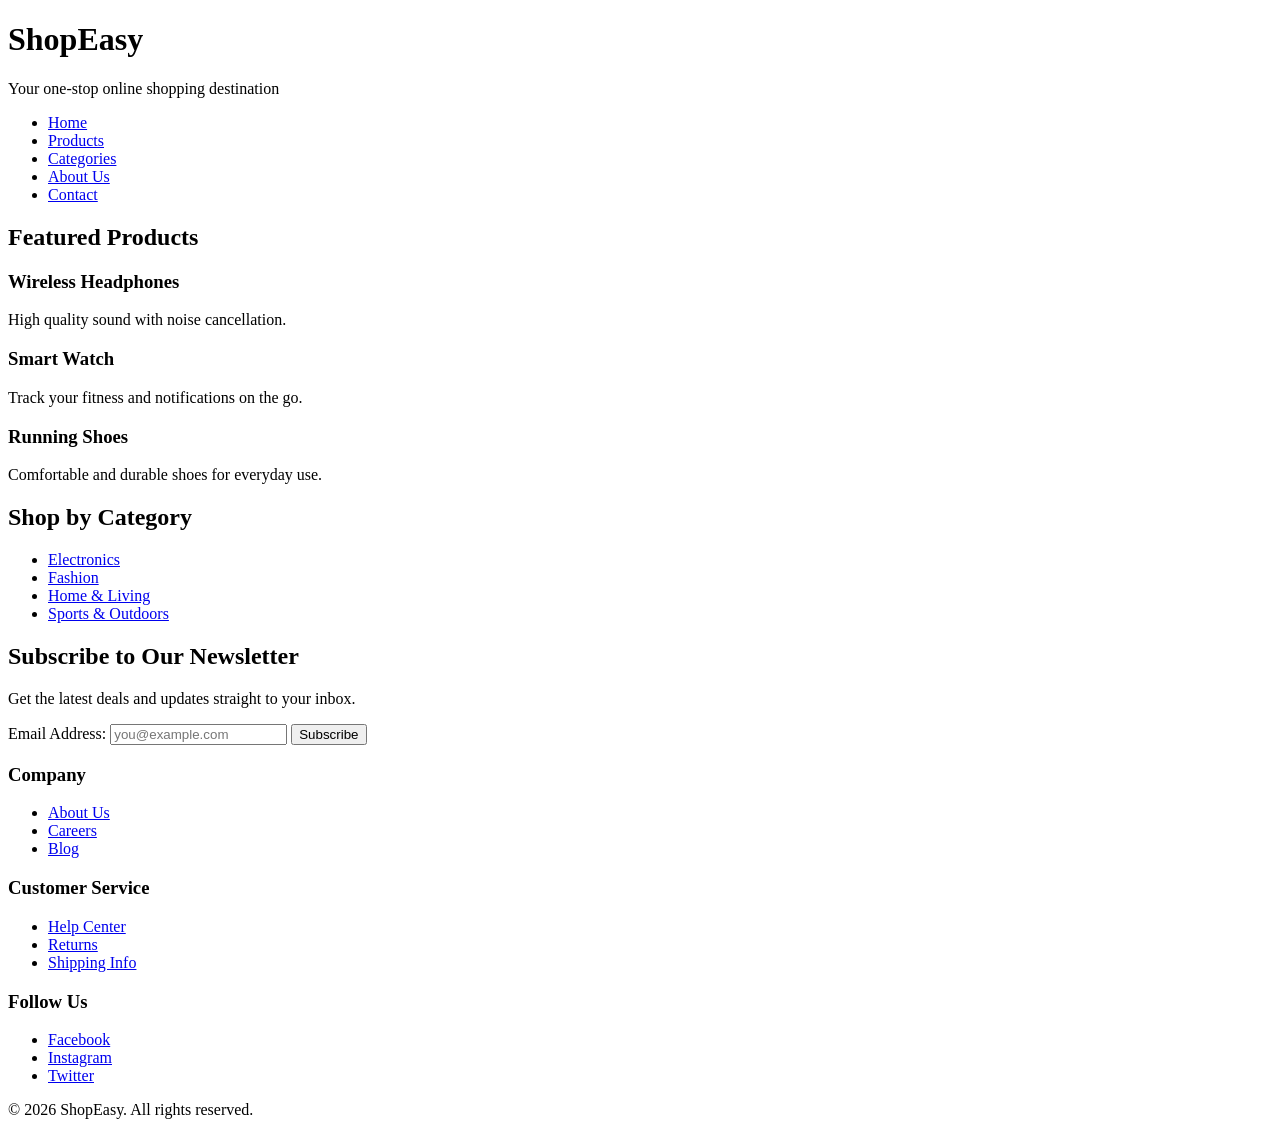
<file: lab-1/index.html>
<!DOCTYPE html>
<html lang="en">
<head>
  <meta charset="UTF-8">
  <title>ShopEasy - Online Store</title>
</head>
<body>

  <header>
    <h1>ShopEasy</h1>
    <p>Your one-stop online shopping destination</p>
  </header>

  <nav>
    <ul>
      <li><a href="#home">Home</a></li>
      <li><a href="#products">Products</a></li>
      <li><a href="#categories">Categories</a></li>
      <li><a href="#about">About Us</a></li>
      <li><a href="#contact">Contact</a></li>
    </ul>
  </nav>

  <main>

    <section id="featured-products">
      <h2>Featured Products</h2>
      <article>
        <h3>Wireless Headphones</h3>
        <p>High quality sound with noise cancellation.</p>
      </article>
      <article>
        <h3>Smart Watch</h3>
        <p>Track your fitness and notifications on the go.</p>
      </article>
      <article>
        <h3>Running Shoes</h3>
        <p>Comfortable and durable shoes for everyday use.</p>
      </article>
    </section>

    <section id="categories">
      <h2>Shop by Category</h2>
      <ul>
        <li><a href="#electronics">Electronics</a></li>
        <li><a href="#fashion">Fashion</a></li>
        <li><a href="#home-living">Home & Living</a></li>
        <li><a href="#sports">Sports & Outdoors</a></li>
      </ul>
    </section>

    <section id="newsletter">
      <h2>Subscribe to Our Newsletter</h2>
      <p>Get the latest deals and updates straight to your inbox.</p>
      <form action="#" method="post">
        <label for="email">Email Address:</label>
        <input type="email" id="email" name="email" placeholder="you@example.com" required>
        <button type="submit">Subscribe</button>
      </form>
    </section>

  </main>

  <footer>

    <div>
      <h3>Company</h3>
      <ul>
        <li><a href="#about">About Us</a></li>
        <li><a href="#careers">Careers</a></li>
        <li><a href="#blog">Blog</a></li>
      </ul>
    </div>

    <div>
      <h3>Customer Service</h3>
      <ul>
        <li><a href="#help">Help Center</a></li>
        <li><a href="#returns">Returns</a></li>
        <li><a href="#shipping">Shipping Info</a></li>
      </ul>
    </div>

    <div>
      <h3>Follow Us</h3>
      <ul>
        <li><a href="#facebook">Facebook</a></li>
        <li><a href="#instagram">Instagram</a></li>
        <li><a href="#twitter">Twitter</a></li>
      </ul>
    </div>

    <p>&copy; 2026 ShopEasy. All rights reserved.</p>

  </footer>

</body>
</html>
</file>
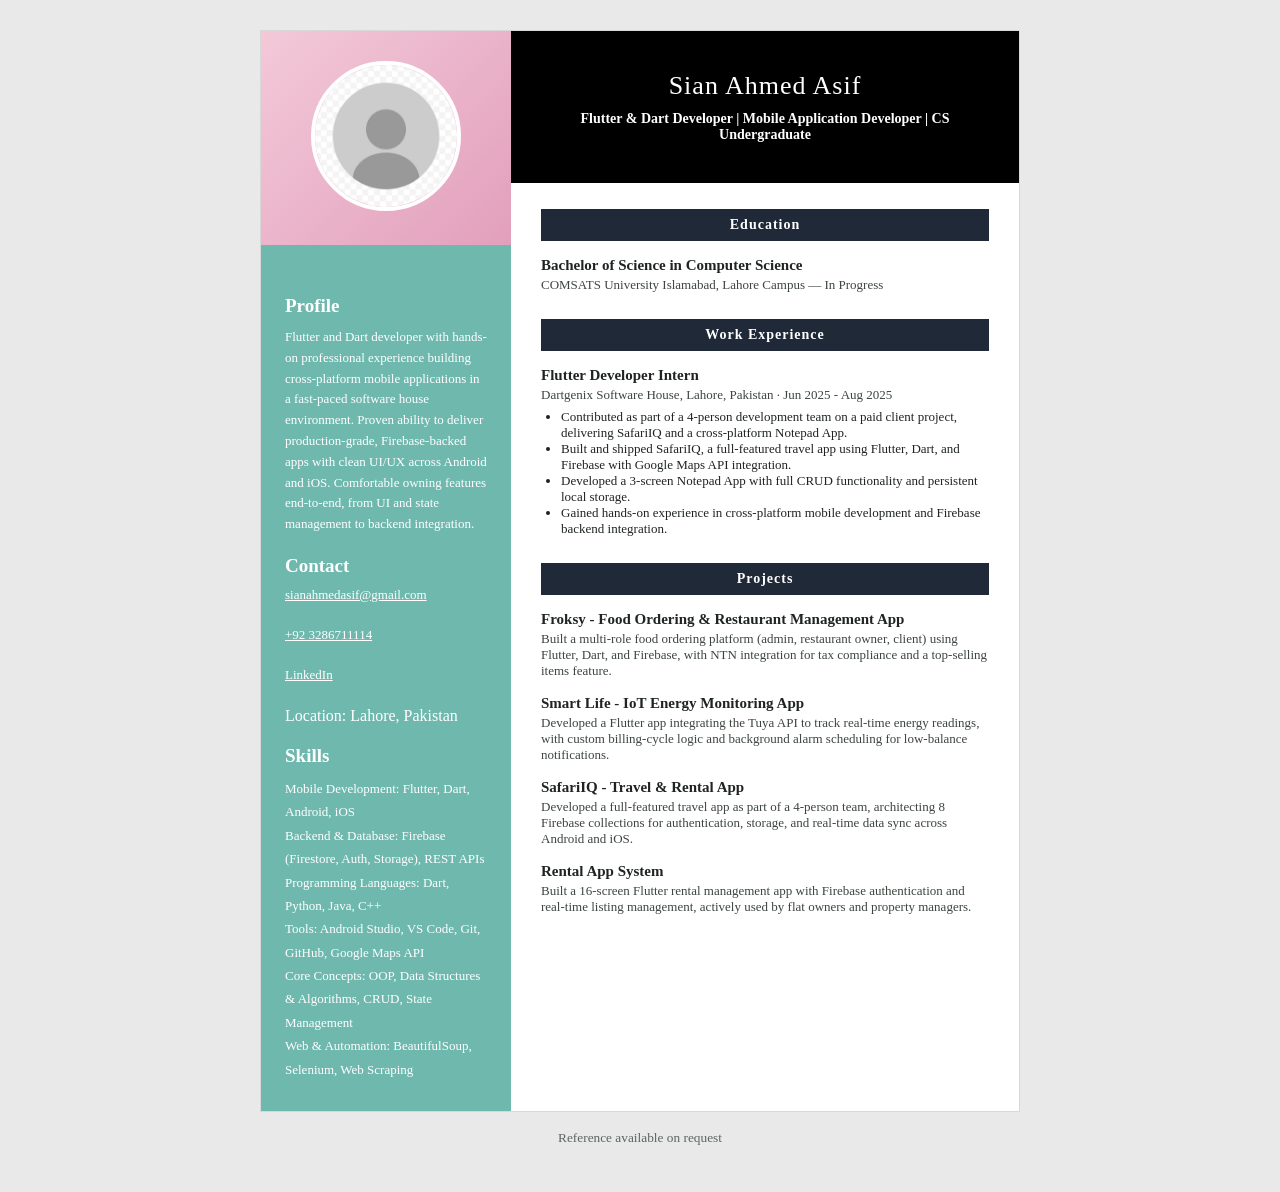
<file: assignment-1/cv.html>
<!DOCTYPE html>
<html>
<head>
  <title>SIAN AHMED ASIF CV</title>
  <link rel="stylesheet" href="cv.css">
  
</head>

<body>
  <div class="cv">

    <aside class="sidebar">

      <div class="sidebar_photo">
        <img src="images/sian.jpg" alt="Sian Ahmed Asif">
      </div>

      <section class="sidebar_info">
        <h2>Profile</h2>
        <p>Flutter and Dart developer with hands-on professional experience building cross-platform mobile applications in a fast-paced software house environment. Proven ability to deliver production-grade, Firebase-backed apps with clean UI/UX across Android and iOS. Comfortable owning features end-to-end, from UI and state management to backend integration.</p>

        <h2>Contact   </h2>
        <address>
          <a href="mailto:sianahmedasif@gmail.com">sianahmedasif@gmail.com</a><br>
          <a href="tel:+923286711114">+92 3286711114</a><br>
          <a href="https://www.linkedin.com/in/sian-ahmed-4b4458332/">LinkedIn</a><br>
          Location: Lahore, Pakistan
        </address>

        <h2>Skills</h2>
        <ul>
          <li>Mobile Development: Flutter, Dart, Android, iOS</li>
          <li>Backend & Database: Firebase (Firestore, Auth, Storage), REST APIs</li>
          <li>Programming Languages: Dart, Python, Java, C++</li>
          <li>Tools: Android Studio, VS Code, Git, GitHub, Google Maps API</li>
          <li>Core Concepts: OOP, Data Structures & Algorithms, CRUD, State Management</li>
          <li>Web & Automation: BeautifulSoup, Selenium, Web Scraping</li>
        </ul>
      </section>

    </aside>

    <main class="main">
      <header class="header_box">
        <h1>Sian Ahmed Asif</h1>
        <p>Flutter & Dart Developer | Mobile Application Developer | CS Undergraduate</p>
      </header>

      <section class="main_section">
        <h2>Education</h2>
        <hr>
        <article>
          <h3>Bachelor of Science in Computer Science</h3>
          <p>COMSATS University Islamabad, Lahore Campus — In Progress</p>
        </article>
      </section>

      <section class="work_experience">
        <h2>Work Experience</h2>
        <hr>
        <article>
          <h3>Flutter Developer Intern</h3>
          <p>Dartgenix Software House, Lahore, Pakistan · Jun 2025 - Aug 2025</p>
          <ul>
            <li>Contributed as part of a 4-person development team on a paid client project, delivering SafariIQ and a cross-platform Notepad App.</li>
            <li>Built and shipped SafariIQ, a full-featured travel app using Flutter, Dart, and Firebase with Google Maps API integration.</li>
            <li>Developed a 3-screen Notepad App with full CRUD functionality and persistent local storage.</li>
            <li>Gained hands-on experience in cross-platform mobile development and Firebase backend integration.</li>
          </ul>
        </article>
      </section>

      <section>
        <h2>Projects</h2>
        <hr>
        <article>
          <h3>Froksy - Food Ordering & Restaurant Management App</h3>
          <p>Built a multi-role food ordering platform (admin, restaurant owner, client) using Flutter, Dart, and Firebase, with NTN integration for tax compliance and a top-selling items feature.</p>
        </article>
        <article>
          <h3>Smart Life - IoT Energy Monitoring App</h3>
          <p>Developed a Flutter app integrating the Tuya API to track real-time energy readings, with custom billing-cycle logic and background alarm scheduling for low-balance notifications.</p>
        </article>
        <article>
          <h3>SafariIQ - Travel & Rental App</h3>
          <p>Developed a full-featured travel app as part of a 4-person team, architecting 8 Firebase collections for authentication, storage, and real-time data sync across Android and iOS.</p>
        </article>
        <article>
          <h3>Rental App System</h3>
          <p>Built a 16-screen Flutter rental management app with Firebase authentication and real-time listing management, actively used by flat owners and property managers.</p>
        </article>
      </section>
    </main>

  </div>

  <footer>
    <small>Reference available on request</small>
  </footer>
</body>
</html>
</file>
<file: assignment-1/cv.css>
* {
  box-sizing: border-box;
  margin: 0;
  padding: 0;
}

body {
  font-family: Georgia, serif;
  padding: 30px 15px;
  background-color: #E9E9E9;
  color: #1F2421;
}

.cv {
  max-width: 760px;
  margin: 0 auto;
  background: #FFFFFF;
  border: 1px solid #D8D8D8;
  display: grid;
  grid-template-columns: 250px 1fr;
}

.sidebar_photo {
  background: linear-gradient(135deg, #F3C9D8, #E29FBC);
  padding: 30px;
  text-align: center;
}

.sidebar_photo img {
  width: 150px;
  height: 150px;
  border-radius: 50%;
  object-fit: cover;
  border: 4px solid #FFFFFF;
}

.sidebar_info {
  background: #6FB8AE;
  color: #FFFFFF;
  padding: 30px 24px;
}

.sidebar_info h2 {
  font-size: 19px;
  margin-top: 20px;
  margin-bottom: 10px;
}

.sidebar_info p {
  font-size: 13px;
  line-height: 1.6;
}

.sidebar_info address {
  font-style: normal;
}

.sidebar_info a {
  display: block;
  color: #FFFFFF;
  font-size: 13px;
  margin-bottom: 6px;
}

.sidebar_info ul {
  list-style: none;
  font-size: 13px;
  line-height: 1.8;
}

.header_box {
  background: black;
  color: white;
  padding: 40px 30px;
  text-align: center;
}

.header_box h1 {
  font-size: 26px;
  font-weight: normal;
  letter-spacing: 1px;
}

.header_box p {
  margin-top: 10px;
  font-size: 14px;
  font-weight: bold;
}

.main h2 {
  background: #1F2937;
  color: #FFFFFF;
  text-align: center;
  font-size: 14px;
  letter-spacing: 1px;
  padding: 8px;
  margin: 26px 0 16px;
}

.main hr {
  display: none;
}

.main section {
  padding: 0 30px;
}

.main article {
  margin-bottom: 16px;
}

.main h3 {
  font-size: 15px;
}

.main article p {
  font-size: 13px;
  color: #3D453F;
  margin-top: 3px;
}

.main ul {
  margin-top: 6px;
  padding-left: 20px;
  font-size: 13px;
}

footer {
  text-align: center;
  padding: 16px;
  color: #5B6660;
}
</file>
